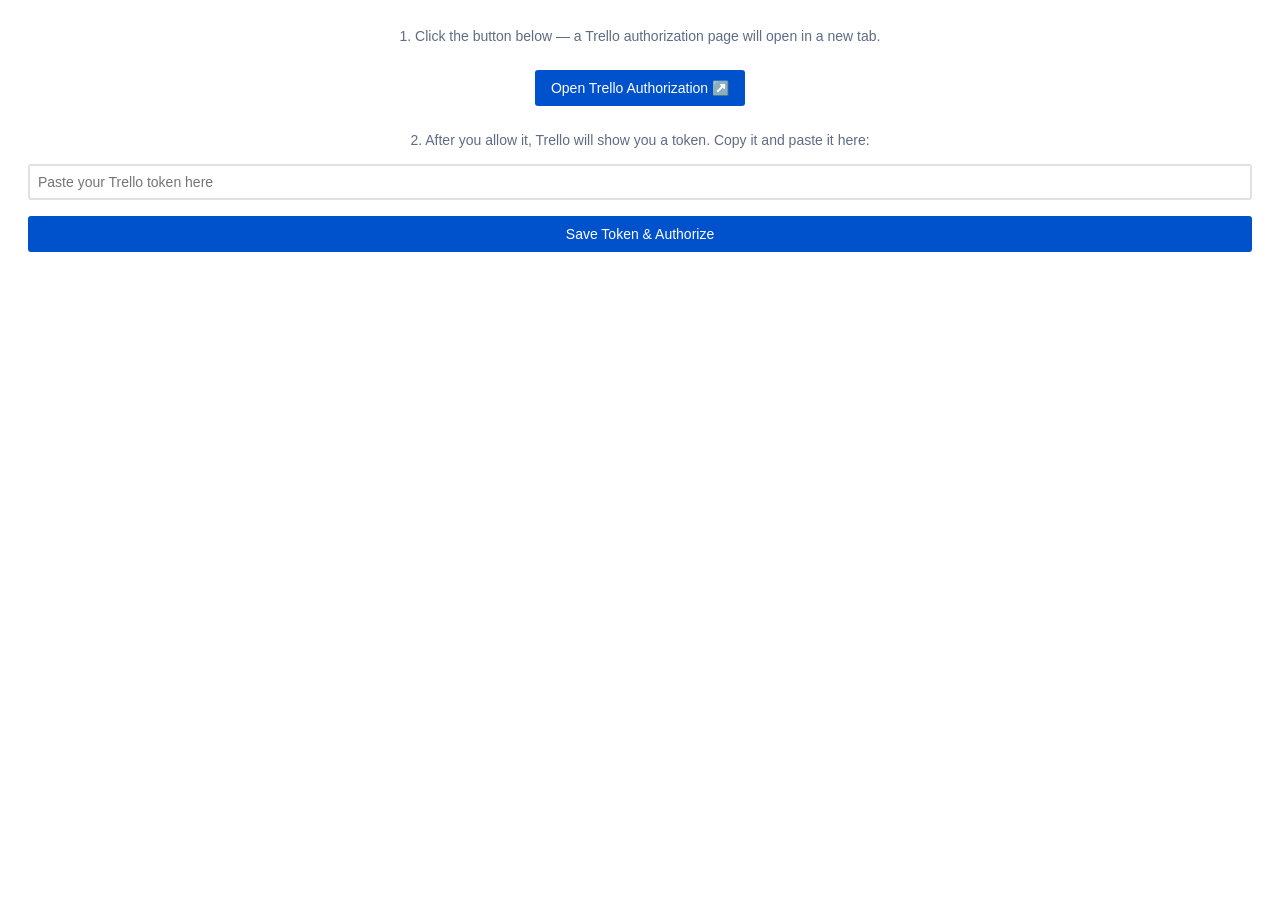
<file: auth.html>
<!DOCTYPE html>
<html>

<head>
    <link rel="stylesheet" href="./css/style.css">
    <script src="https://p.trellocdn.com/power-up.min.js"></script>
</head>

<body>
    <div class="container" style="padding: 16px; text-align: left; gap: 8px;">
        <p style="margin: 0 0 8px 0; font-size: 14px; color: #5E6C84;">
            1. Click the button below — a Trello authorization page will open in a new tab.
        </p>
        <button id="open-auth-btn">Open Trello Authorization ↗️</button>

        <p style="margin: 8px 0; font-size: 14px; color: #5E6C84;">
            2. After you allow it, Trello will show you a token. Copy it and paste it here:
        </p>
        <input id="token-input" type="text" placeholder="Paste your Trello token here"
            style="width:100%; padding:8px; box-sizing:border-box; border:2px solid #DFE1E6; border-radius:3px; font-size:14px;" />

        <button id="save-token-btn" style="margin-top: 8px; width: 100%;">Save Token & Authorize</button>
        <div id="auth-status" style="font-size: 12px; color: #5E6C84; min-height: 16px; margin-top: 4px;"></div>
    </div>
    <script src="./js/auth.js"></script>
</body>

</html>
</file>
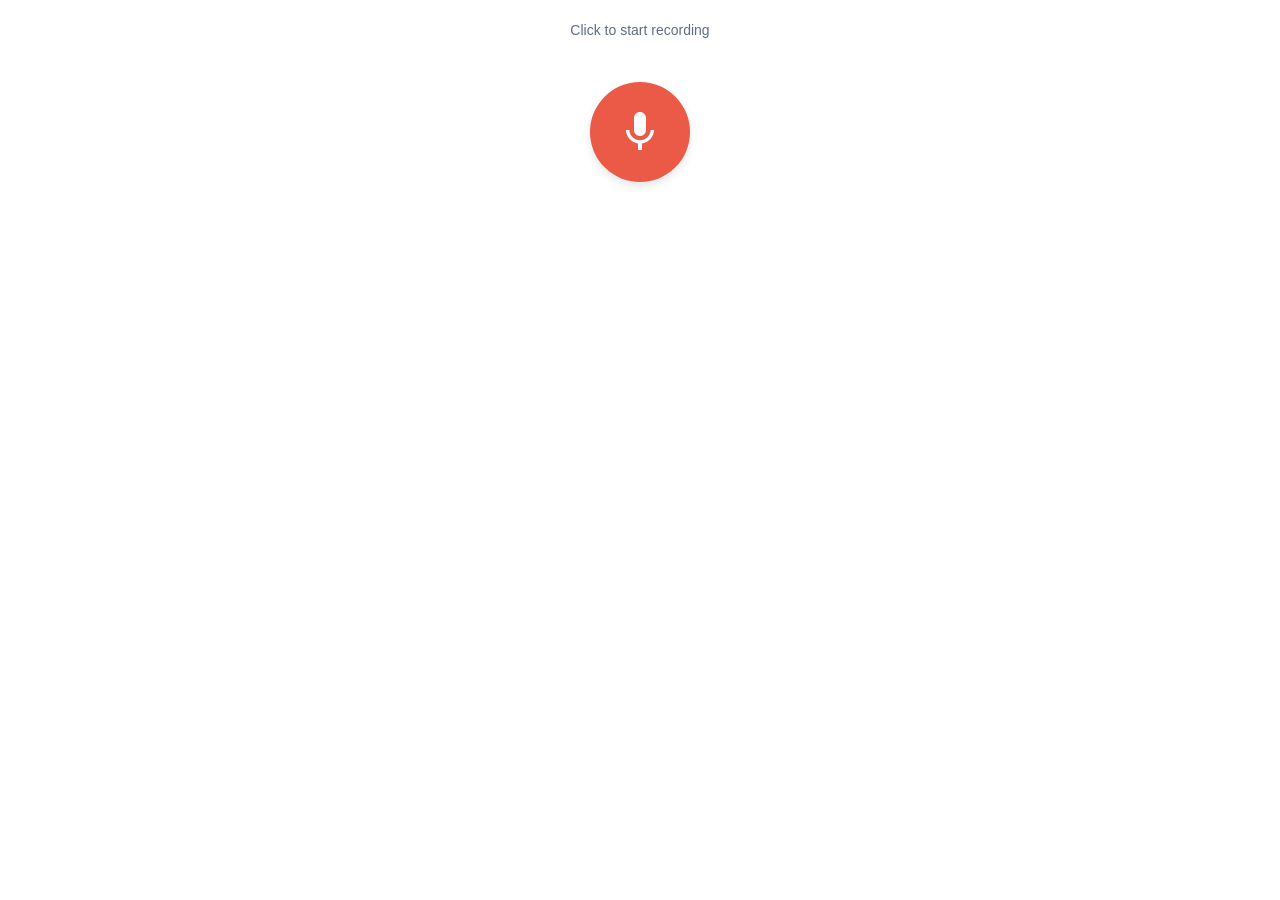
<file: record.html>
<!DOCTYPE html>
<html>

<head>
    <link rel="stylesheet" href="./css/style.css">
    <script src="https://p.trellocdn.com/power-up.min.js"></script>
</head>

<body>
    <div class="container">
        <div id="status" class="status-text">Click to start recording</div>
        <button id="record-btn" class="record-btn-large">
            <svg id="mic-icon" xmlns="http://www.w3.org/2000/svg" width="48" height="48" viewBox="0 0 24 24"
                fill="currentColor">
                <path
                    d="M12 14c1.66 0 2.99-1.34 2.99-3L15 5c0-1.66-1.34-3-3-3S9 3.34 9 5v6c0 1.66 1.34 3 3 3zm5.3-3c0 3-2.54 5.1-5.3 5.1S6.7 14 6.7 11H5c0 3.41 2.72 6.23 6 6.72V21h2v-3.28c3.28-.48 6-3.3 6-6.72h-1.7z" />
            </svg>
        </button>
        <div id="audio-preview-container" style="display: none; margin-top: 15px;">
            <audio id="audio-preview" controls></audio>
            <div style="margin-top:10px;">
                <button id="save-btn">Upload to Card</button>
                <button id="discard-btn" class="danger">Discard</button>
            </div>
        </div>
    </div>
    <script src="./js/record.js"></script>
</body>

</html>
</file>
<file: css/style.css>
body {
  font-family: -apple-system, BlinkMacSystemFont, "Segoe UI", Roboto, Oxygen-Sans, Ubuntu, Cantarell, "Helvetica Neue", sans-serif;
  padding: 12px;
  background: white;
  color: #172B4D;
  margin: 0;
}

.container {
  display: flex;
  flex-direction: column;
  align-items: center;
  justify-content: center;
  text-align: center;
  padding: 10px;
}

button {
  background-color: #0052CC;
  border: none;
  border-radius: 3px;
  box-sizing: border-box;
  color: #FFFFFF;
  cursor: pointer;
  display: inline-block;
  font-size: 14px;
  font-weight: 500;
  line-height: 20px;
  padding: 8px 16px;
  text-decoration: none;
  transition: background-color 85ms ease, color 85ms ease;
  margin: 10px 0;
}

button:hover {
  background-color: #0065FF;
}

button.danger {
  background-color: #EB5A46;
}

button.danger:hover {
  background-color: #FF5630;
}

button:disabled {
  background-color: #091E420A;
  color: #A5ADBA;
  cursor: not-allowed;
}

.record-btn-large {
  width: 100px;
  height: 100px;
  border-radius: 50%;
  font-size: 16px;
  margin: 20px 0;
  display: flex;
  align-items: center;
  justify-content: center;
  box-shadow: 0 4px 8px rgba(0,0,0,0.1);
  background-color: #EB5A46;
}

.record-btn-large:hover {
  background-color: #FF5630;
}

.record-btn-large.recording {
  animation: pulse 1.5s infinite;
  background-color: #CF513D;
}

@keyframes pulse {
  0% { transform: scale(1); box-shadow: 0 0 0 0 rgba(235, 90, 70, 0.7); }
  70% { transform: scale(1.05); box-shadow: 0 0 0 10px rgba(235, 90, 70, 0); }
  100% { transform: scale(1); box-shadow: 0 0 0 0 rgba(235, 90, 70, 0); }
}

.status-text {
  font-size: 14px;
  color: #5E6C84;
  margin-bottom: 20px;
  height: 20px;
}

/* Audio Section Styles */
.audio-list {
  display: flex;
  flex-direction: column;
  gap: 12px;
  padding: 0;
  margin: 0;
}

.audio-item {
  display: flex;
  flex-direction: column;
  background: #F4F5F7;
  padding: 12px;
  border-radius: 3px;
  border: 1px solid #DFE1E6;
}

.audio-header {
  display: flex;
  align-items: center;
  justify-content: space-between;
  margin-bottom: 8px;
}

.audio-title {
  font-size: 14px;
  font-weight: 500;
  flex: 1;
  overflow: hidden;
  text-overflow: ellipsis;
  white-space: nowrap;
}

.audio-date {
  font-size: 12px;
  color: #5E6C84;
  margin-left: 8px;
}

audio {
  width: 100%;
  border-radius: 3px;
}
</file>
